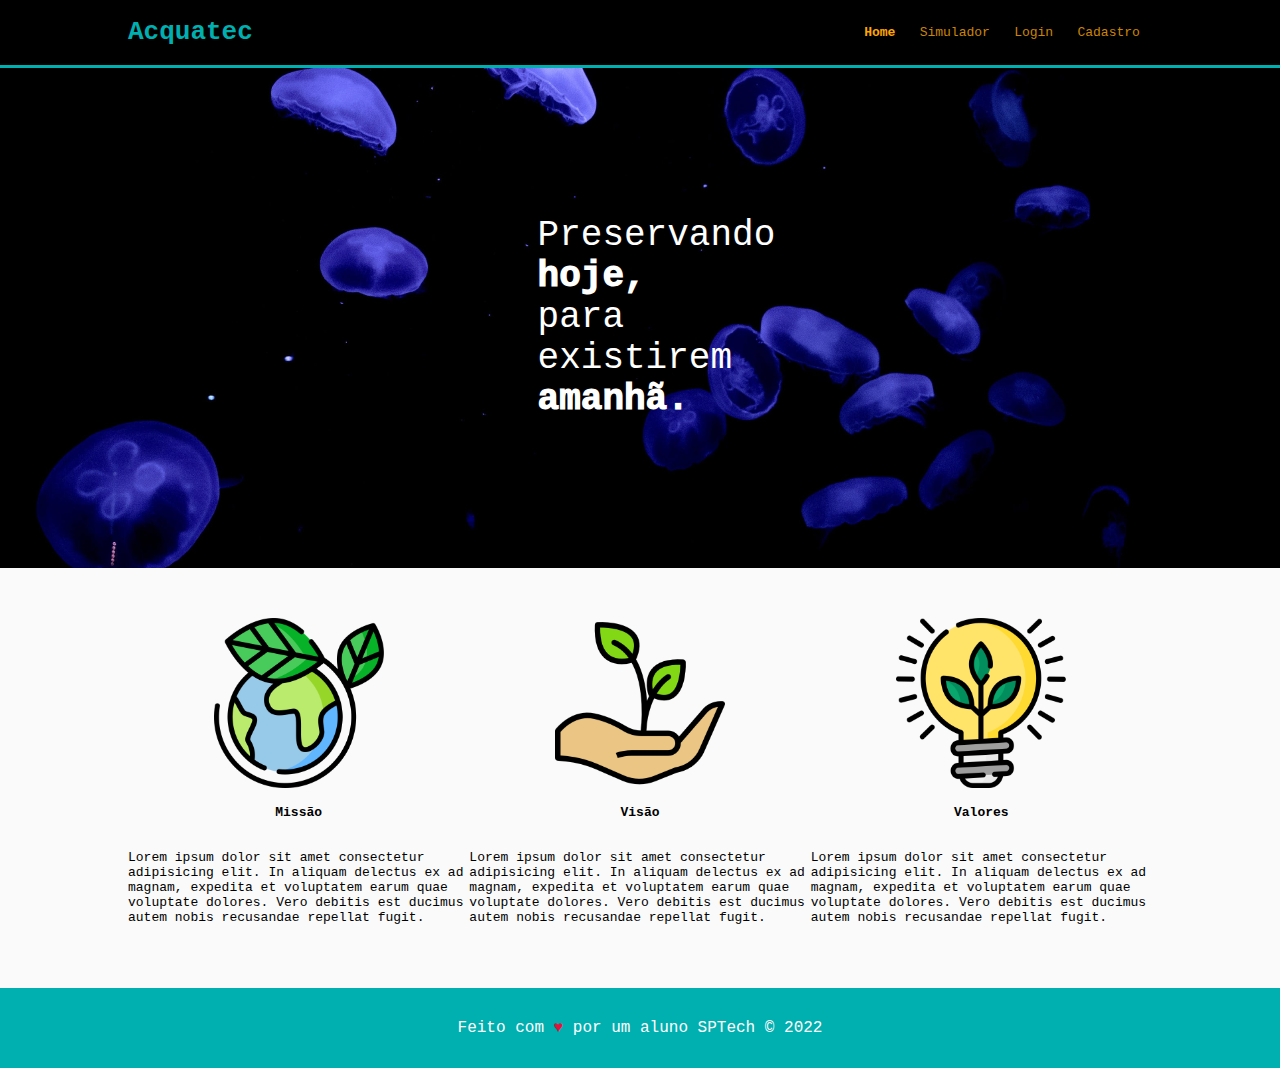
<file: Pesquisa e Inovação/AcquaTec/index.html>
<!DOCTYPE html>
<html lang="pt-br">
<head>
  <meta charset="UTF-8">
  <meta http-equiv="X-UA-Compatible" content="IE=edge">
  <meta name="viewport" content="width=device-width, initial-scale=1.0">
  <title>HOME - Acquatec</title>
  <link rel="stylesheet" href="./assets/css/style.css">
</head>
<body>
  <!-- Cabeçalho (Header) -->
  <div class="header">
    <div class="container">
      <h1 class="title">Acquatec</h1>
      <ul class="navBar">
        <li id="here">
          <a href="">
            Home
          </a>
        </li>
        <li>
          <a href="">
            Simulador
          </a>
        </li>
        <li>
          <a href="./login.html">
            Login
          </a>
        </li>
        <li>
          <a href="./cadastro.html">
            Cadastro
          </a>
        </li>
      </ul>
    </div>
  </div>

  <!-- Banner  -->
  <div class="banner">
    <div class="container">
      <p>
        Preservando <span>hoje,</span> 
        para existirem <span>amanhã.</span>
      </p>
    </div>
  </div>

  <!-- Social  -->
  <div class="social">
    <div class="container">
      <div class="boxes">
        <div class="box">
          <img src="./assets/img/planet-earth_color.png" alt="">
          <h4>Missão</h4>
          <p>
            Lorem ipsum dolor sit amet consectetur adipisicing elit. In aliquam delectus ex ad magnam, expedita et voluptatem earum quae voluptate dolores. Vero debitis est ducimus autem nobis recusandae repellat fugit. 
          </p>
        </div>
        <div class="box">
          <img src="./assets/img/growth_color.png" alt="">
          <h4>Visão</h4>
          <p>
            Lorem ipsum dolor sit amet consectetur adipisicing elit. In aliquam delectus ex ad magnam, expedita et voluptatem earum quae voluptate dolores. Vero debitis est ducimus autem nobis recusandae repellat fugit. 
          </p>
        </div>
        <div class="box">
          <img src="./assets/img/lightbulb_color.png" alt="">
          <h4>Valores</h4>
          <p>
            Lorem ipsum dolor sit amet consectetur adipisicing elit. In aliquam delectus ex ad magnam, expedita et voluptatem earum quae voluptate dolores. Vero debitis est ducimus autem nobis recusandae repellat fugit. 
          </p>
        </div>
      </div>
    </div>
  </div>

  <!-- Rodapé (Footer) -->
  <div class="footer">
    <div class="container">
      <p>
        Feito com <span>&hearts;</span> por um aluno SPTech &copy; 2022
      </p>
    </div>
  </div>
</body>
</html>
</file>
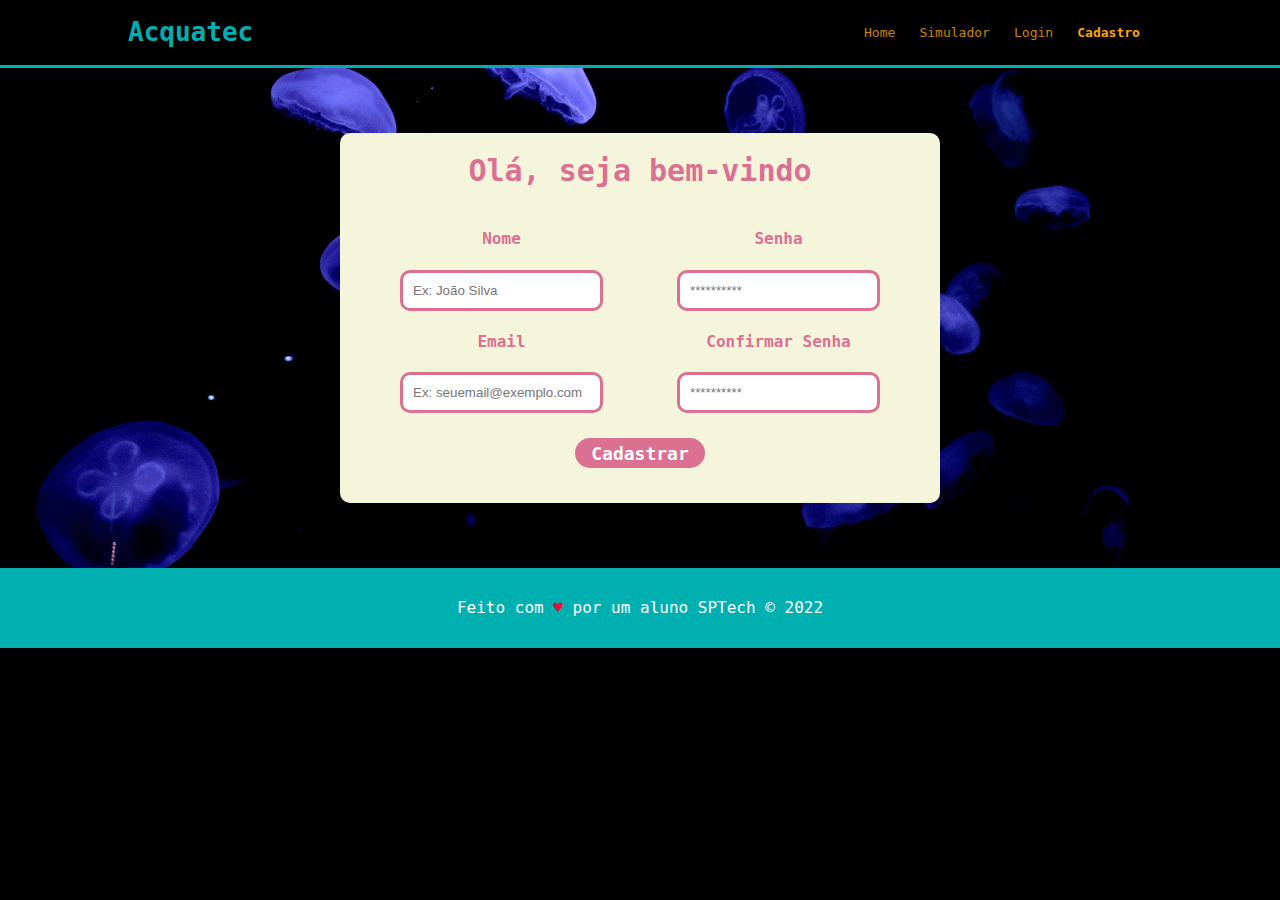
<file: Pesquisa e Inovação/AcquaTec/cadastro.html>
<!DOCTYPE html>
<html lang="pt-br">
<head>
  <meta charset="UTF-8">
  <meta http-equiv="X-UA-Compatible" content="IE=edge">
  <meta name="viewport" content="width=device-width, initial-scale=1.0">
  <title>LOGIN - Acquatec</title>
  <link rel="stylesheet" href="./assets/css/style.css">
</head>
<body>
  <!-- Cabeçalho (Header) -->
  <div class="header">
    <div class="container">
      <h1 class="title">Acquatec</h1>
      <ul class="navBar">
        <li>
          <a href="./index.html">
            Home
          </a>
        </li>
        <li>
          <a href="">
            Simulador
          </a>
        </li>
        <li>
          <a href="./login.html">
            Login
          </a>
        </li>
        <li id="here">
          <a href="">
            Cadastro
          </a>
        </li>
      </ul>
    </div>
  </div>

  <!-- Banner  -->
  <div class="banner">
    <div class="container">
      <div class="card">
        <h1>Olá, seja bem-vindo</h1>
        <div class="organizer">
          <div class="field">
            <h4>Nome</h4>
            <input type="text" placeholder="Ex: João Silva">
          </div>
          <div class="field">
            <h4>Senha</h4>
            <input type="password" placeholder="**********">
          </div>
        </div>
        <div class="organizer">
          <div class="field">
            <h4>Email</h4>
            <input type="email" placeholder="Ex: seuemail@exemplo.com">
          </div>
          <div class="field">
            <h4>Confirmar Senha</h4>
            <input type="password" placeholder="**********">
          </div>
        </div>
        <button>Cadastrar</button>
      </div>
    </div>
  </div>

  <!-- Rodapé (Footer) -->
  <div class="footer">
    <div class="container">
      <p>
        Feito com <span>&hearts;</span> por um aluno SPTech &copy; 2022
      </p>
    </div>
  </div>
</body>
</html>
</file>
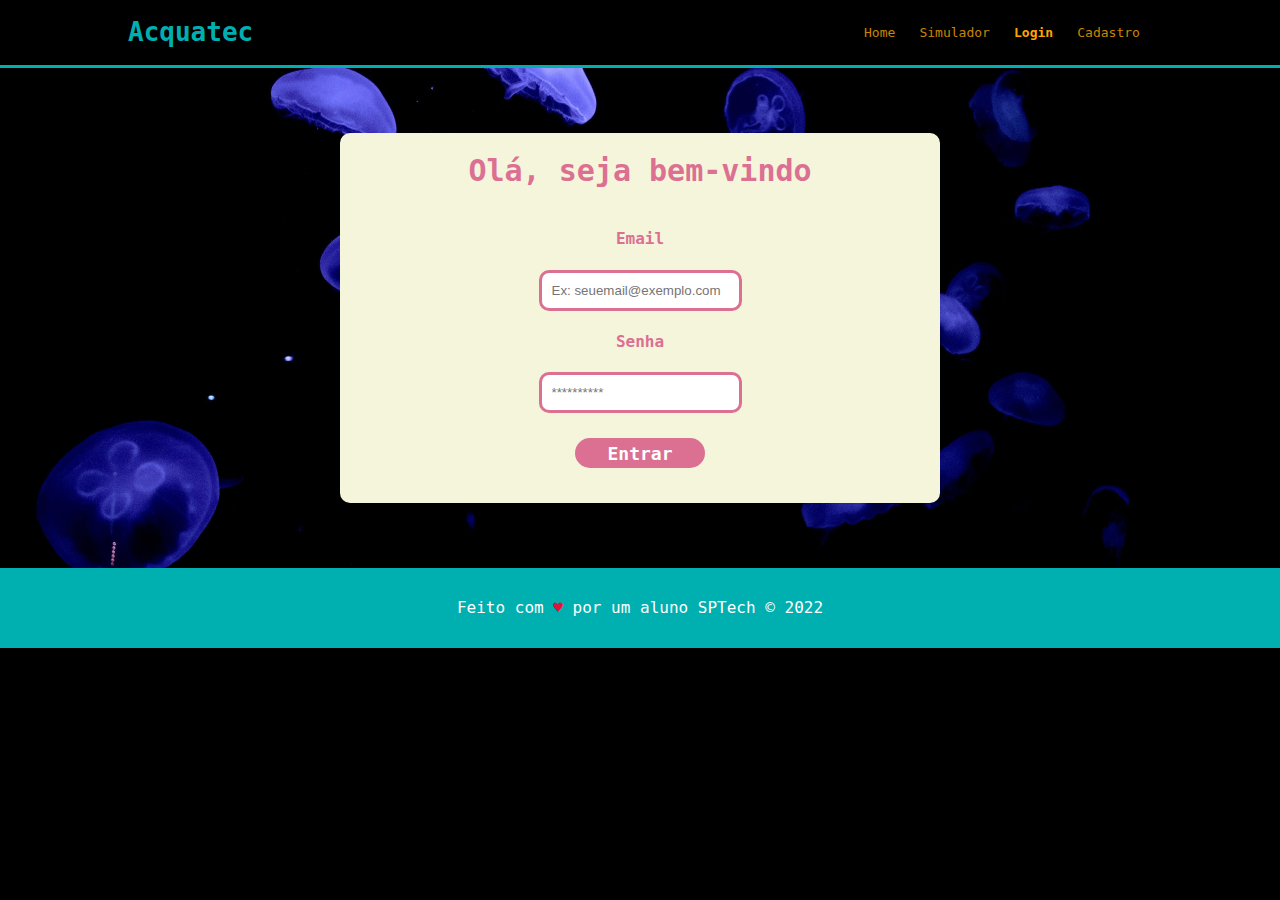
<file: Pesquisa e Inovação/AcquaTec/login.html>
<!DOCTYPE html>
<html lang="pt-br">
<head>
  <meta charset="UTF-8">
  <meta http-equiv="X-UA-Compatible" content="IE=edge">
  <meta name="viewport" content="width=device-width, initial-scale=1.0">
  <title>LOGIN - Acquatec</title>
  <link rel="stylesheet" href="./assets/css/style.css">
</head>
<body>
  <!-- Cabeçalho (Header) -->
  <div class="header">
    <div class="container">
      <h1 class="title">Acquatec</h1>
      <ul class="navBar">
        <li>
          <a href="./index.html">
            Home
          </a>
        </li>
        <li>
          <a href="">
            Simulador
          </a>
        </li>
        <li id="here">
          <a href="">
            Login
          </a>
        </li>
        <li>
          <a href="">
            Cadastro
          </a>
        </li>
      </ul>
    </div>
  </div>

  <!-- Banner  -->
  <div class="banner">
    <div class="container">
      <div class="card">
        <h1>Olá, seja bem-vindo</h1>
        <h4>Email</h4>
        <input type="email" placeholder="Ex: seuemail@exemplo.com">
        <h4>Senha</h4>
        <input type="password" placeholder="**********">
        <button>Entrar</button>
      </div>
    </div>
  </div>

  <!-- Rodapé (Footer) -->
  <div class="footer">
    <div class="container">
      <p>
        Feito com <span>&hearts;</span> por um aluno SPTech &copy; 2022
      </p>
    </div>
  </div>
</body>
</html>
</file>
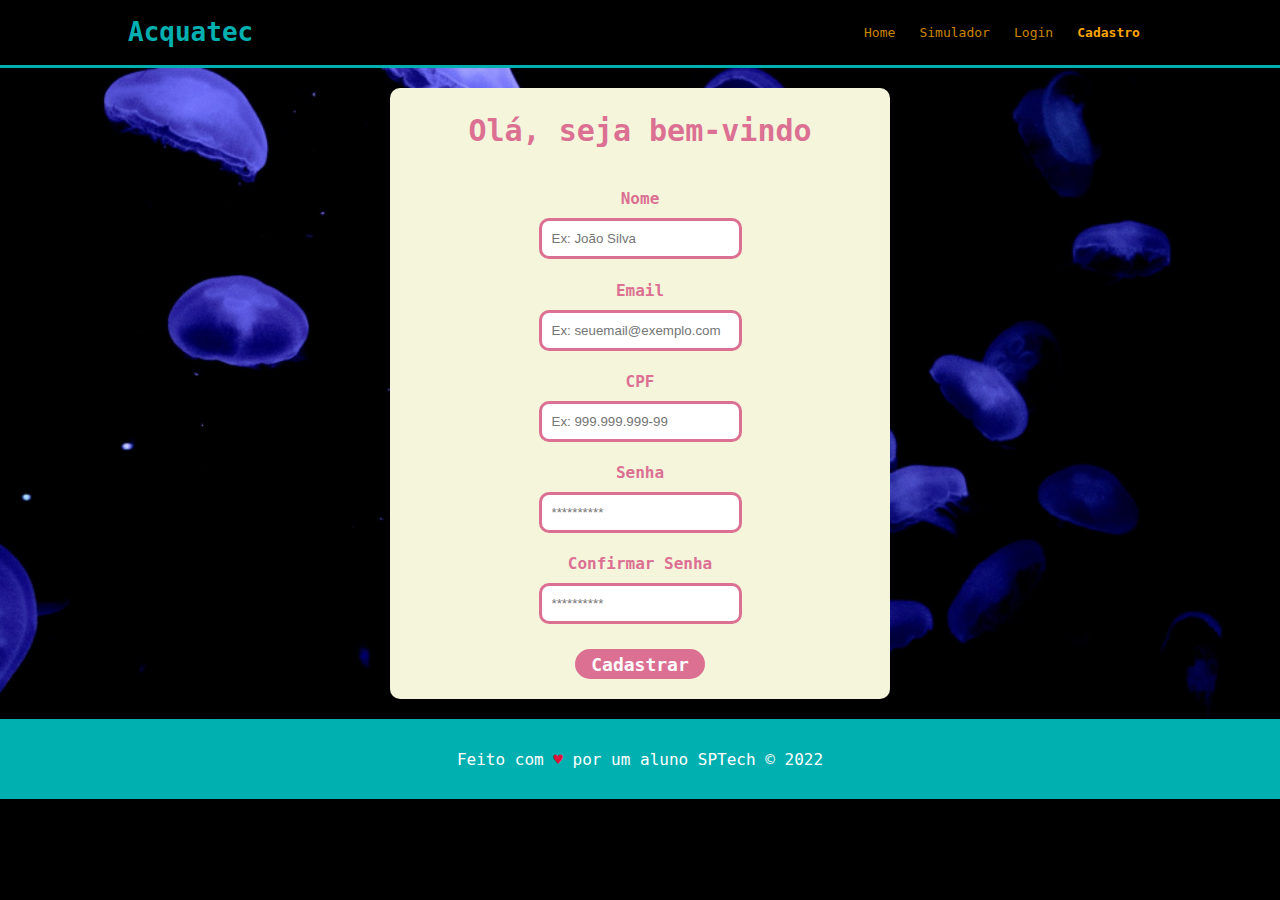
<file: Pesquisa e Inovação/AcquaTec/public/cadastro.html>
<!DOCTYPE html>
<html lang="pt-br">
<head>
  <meta charset="UTF-8">
  <meta http-equiv="X-UA-Compatible" content="IE=edge">
  <meta name="viewport" content="width=device-width, initial-scale=1.0">
  <title>CADASTRO - Acquatec</title>
  <link rel="stylesheet" href="./assets/css/style.css">
</head>
<body>
  <!-- Cabeçalho (Header) -->
  <div class="header">
    <div class="container">
      <h1 class="title">Acquatec</h1>
      <ul class="navBar">
        <li>
          <a href="./index.html">
            Home
          </a>
        </li>
        <li>
          <a href="">
            Simulador
          </a>
        </li>
        <li>
          <a href="./login.html">
            Login
          </a>
        </li>
        <li id="here">
          <a href="">
            Cadastro
          </a>
        </li>
      </ul>
    </div>
  </div>

  <!-- Banner  -->
  <div class="banner form">
    <div class="container">
      <div class="card">
        <h1>Olá, seja bem-vindo</h1>
        <div class="field">
          <h4>Nome</h4>
          <input id="txtNome" type="text" placeholder="Ex: João Silva">
        </div>
        <div class="field">
          <h4>Email</h4>
          <input id="txtEmail" type="email" placeholder="Ex: seuemail@exemplo.com">
        </div>
        <div class="field">
          <h4>CPF</h4>
          <input id="txtCPF" type="text" placeholder="Ex: 999.999.999-99">
        </div>
        <div class="field">
          <h4>Senha</h4>
          <input id="txtSenha" type="password" placeholder="**********">
        </div>
        <div class="field">
          <h4>Confirmar Senha</h4>
          <input id="txtConfirmarSenha" type="password" placeholder="**********">
        </div>
        <button onclick="cadastrar()">Cadastrar</button>
      </div>
    </div>
  </div>

  <!-- Rodapé (Footer) -->
  <div class="footer">
    <div class="container">
      <p>
        Feito com <span>&hearts;</span> por um aluno SPTech &copy; 2022
      </p>
    </div>
  </div>
</body>
</html>
<script>
  function cadastrar() {
    var nomeVar = txtNome.value;
    var emailVar = txtEmail.value;
    var cpfVar = txtCPF.value;
    var senhaVar = txtSenha.value;
    var confirmarSenhaVar = txtConfirmarSenha.value;

    if (nomeVar == '' || emailVar == '' || cpfVar == '' || senhaVar == '' || confirmarSenhaVar == '') {
      alert('Todos os campos devem ser preenchidos');
      return;
    }

    if (emailVar.indexOf('@') == -1 || emailVar.indexOf('.com') == -1) {
      alert('Endereço de email inválido');
      return;
    }

    if (senhaVar != confirmarSenhaVar) {
      alert('Confirmação de senha deve ser igual ao valor informado em senha');
      return;
    }

    fetch('/usuarios/cadastrar', {
      method: 'POST',
      headers: {
        "Content-Type": "application/json"
      },
      body: JSON.stringify({
        nomeServer: nomeVar,
        emailServer: emailVar,
        cpfServer: cpfVar,
        senhaServer: senhaVar
      })
    }).then(function (resposta) {
      console.log("Resposta: ", resposta);

      if (resposta.ok) {
        alert('Cadastro feito com sucesso!');
        window.location = './login.html';
      } else {
        throw ('Houve um erro ao realizar o cadastro!');
      }
    }).catch(function (resposta) {
      console.log(`ERRO: ${resposta}`);
    });

    return;
  }
</script>
</file>
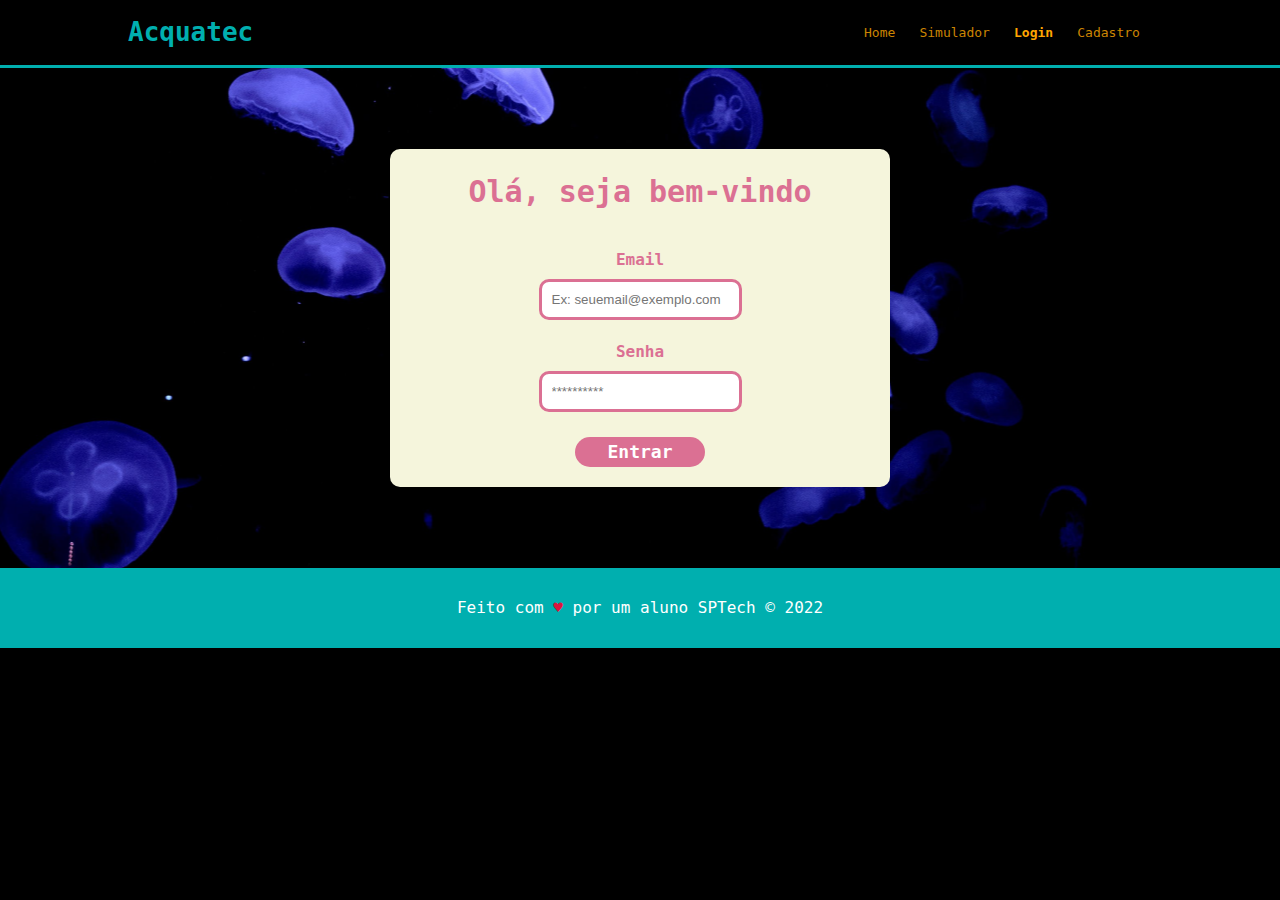
<file: Pesquisa e Inovação/AcquaTec/public/login.html>
<!DOCTYPE html>
<html lang="pt-br">
<head>
  <meta charset="UTF-8">
  <meta http-equiv="X-UA-Compatible" content="IE=edge">
  <meta name="viewport" content="width=device-width, initial-scale=1.0">
  <title>LOGIN - Acquatec</title>
  <link rel="stylesheet" href="./assets/css/style.css">
</head>
<body>
  <!-- Cabeçalho (Header) -->
  <div class="header">
    <div class="container">
      <h1 class="title">Acquatec</h1>
      <ul class="navBar">
        <li>
          <a href="./index.html">
            Home
          </a>
        </li>
        <li>
          <a href="">
            Simulador
          </a>
        </li>
        <li id="here">
          <a href="">
            Login
          </a>
        </li>
        <li>
          <a href="./cadastro.html">
            Cadastro
          </a>
        </li>
      </ul>
    </div>
  </div>

  <!-- Banner  -->
  <div class="banner">
    <div class="container">
      <div class="card">
        <h1>Olá, seja bem-vindo</h1>
        <h4>Email</h4>
        <input type="email" placeholder="Ex: seuemail@exemplo.com">
        <h4>Senha</h4>
        <input type="password" placeholder="**********">
        <button>Entrar</button>
      </div>
    </div>
  </div>

  <!-- Rodapé (Footer) -->
  <div class="footer">
    <div class="container">
      <p>
        Feito com <span>&hearts;</span> por um aluno SPTech &copy; 2022
      </p>
    </div>
  </div>
</body>
</html>
</file>
<file: Pesquisa e Inovação/AcquaTec/assets/css/style.css>
body {
  margin: 0;
  background: black;
  font-family: monospace;
}

/* Container é ideal para manter o alinhamento da página */
.container {
  width: 80%;
  margin: auto;
  display: flex;
}

/* Incio do Header */

.header {
  border-bottom: 3px solid #00afaf;  
}

.header .container {
  justify-content: space-between;
}

.title {
  color: #00afaf;
  width: fit-content;
}

.navBar {
  color: #fff;
  list-style: none;
  display: flex;
  justify-content: space-around;
  align-items: center;
  width: 300px;
  padding: 0;
}

ul li {
  color: #cc8502;
}

ul li a {
  text-decoration: none;
  color: #cc8502;
}

#here a {
  font-weight: 800;
  color: orange;
}

/* Fim do Header */

/* Começo do Banner */

.banner {
  background-image: url('../img/bg-jelly-fish-para-home.png');
  height: 500px;
  color: #fff;
  display: flex;
}

.banner .container {
  justify-content: center;
  font-size: 36px;
}

.banner .container p {
  width: 20%;
}

.banner .container p span {
  font-weight: 1000;
}

/* Fim do Banner */

/* Começo do Social */

.social {
  background-color: #fafafa;
  display: flex;
}

.social .container .boxes {
  display: flex;
}

.social .container .boxes .box {
  margin: 50px 0;
  display: flex;
  flex-direction: column;
  align-items: center;
}

.social .container .boxes .box img {
  width: 170px;
}

/* Fim do Social */

/* Começo do Footer */

.footer {
  background-color: #00afaf;
  height: 80px;
  color: #fff;
  display: flex;
  font-size: 16px;
}

.footer .container {
  justify-content: center;
}

.footer .container p span {
  color: crimson;
}

/* Fim do Footer */

/* Inicio do Card */

.banner .container .card {
  background-color: beige;
  height: 370px;
  width: 600px;
  display: flex;
  flex-direction: column;
  color: palevioletred;
  align-items: center;
  border-radius: 10px;
}

.card h1 {
  font-size: 30px;
}

.card h4 {
  font-size: 16px;
}

.card input {
  border: 3px solid palevioletred;
  border-radius: 10px;
  padding: 10px;
}

.card button {
  height: 30px;
  width: 130px;
  margin-top: 25px;
  background-color: palevioletred;
  color: #fff;
  font: 700 18px monospace;
  border: 0;
  border-radius: 15px;
  cursor: pointer;
}

.card .organizer {
  display: flex;
  justify-content: space-between;
  align-items: center;
  width: 80%;
}

.card .organizer .field {
  display: flex;
  flex-direction: column;
  align-items: center;
}
</file>
<file: Pesquisa e Inovação/AcquaTec/public/assets/css/style.css>
body {
  margin: 0;
  background: black;
  font-family: monospace;
}

/* Container é ideal para manter o alinhamento da página */
.container {
  width: 80%;
  margin: auto;
  display: flex;
}

/* Incio do Header */

.header {
  border-bottom: 3px solid #00afaf;  
}

.header .container {
  justify-content: space-between;
}

.title {
  color: #00afaf;
  width: fit-content;
}

.navBar {
  color: #fff;
  list-style: none;
  display: flex;
  justify-content: space-around;
  align-items: center;
  width: 300px;
  padding: 0;
}

ul li {
  color: #cc8502;
}

ul li a {
  text-decoration: none;
  color: #cc8502;
}

#here a {
  font-weight: 800;
  color: orange;
}

/* Fim do Header */

/* Começo do Banner */

.banner {
  background-image: url('../img/bg-jelly-fish-para-home.png');
  background-repeat: no-repeat;
  background-position: center;
  background-size: cover;
  height: 500px;
  color: #fff;
  display: flex;
  align-items: center;
  justify-content: center;
}

.banner .container {
  justify-content: center;
  margin: 20px 0;
  font-size: 36px;
}

.banner .container p {
  width: 20%;
}

.banner .container p span {
  font-weight: 1000;
}

/* Fim do Banner */

/* Começo do Social */

.social {
  background-color: #fafafa;
  display: flex;
}

.social .container .boxes {
  display: flex;
}

.social .container .boxes .box {
  margin: 50px 0;
  display: flex;
  flex-direction: column;
  align-items: center;
}

.social .container .boxes .box img {
  width: 170px;
}

/* Fim do Social */

/* Começo do Footer */

.footer {
  background-color: #00afaf;
  height: 80px;
  color: #fff;
  display: flex;
  font-size: 16px;
}

.footer .container {
  justify-content: center;
}

.footer .container p span {
  color: crimson;
}

/* Fim do Footer */

/* Inicio do Card */

.banner.form {
  height: fit-content;
}

.banner .container .card {
  background-color: beige;
  height: fit-content;
  width: 500px;
  display: flex;
  flex-direction: column;
  color: palevioletred;
  align-items: center;
  border-radius: 10px;
  padding: 5px 0 20px;
}

.card h1 {
  font-size: 30px;
}

.card h4 {
  font-size: 16px;
  margin-bottom: 10px;
}

.card input {
  border: 3px solid palevioletred;
  border-radius: 10px;
  padding: 10px;
}

.card button {
  height: 30px;
  width: 130px;
  margin-top: 25px;
  background-color: palevioletred;
  color: #fff;
  font: 700 18px monospace;
  border: 0;
  border-radius: 15px;
  cursor: pointer;
}

.card .field {
  display: flex;
  flex-direction: column;
  align-items: center;
}
</file>
